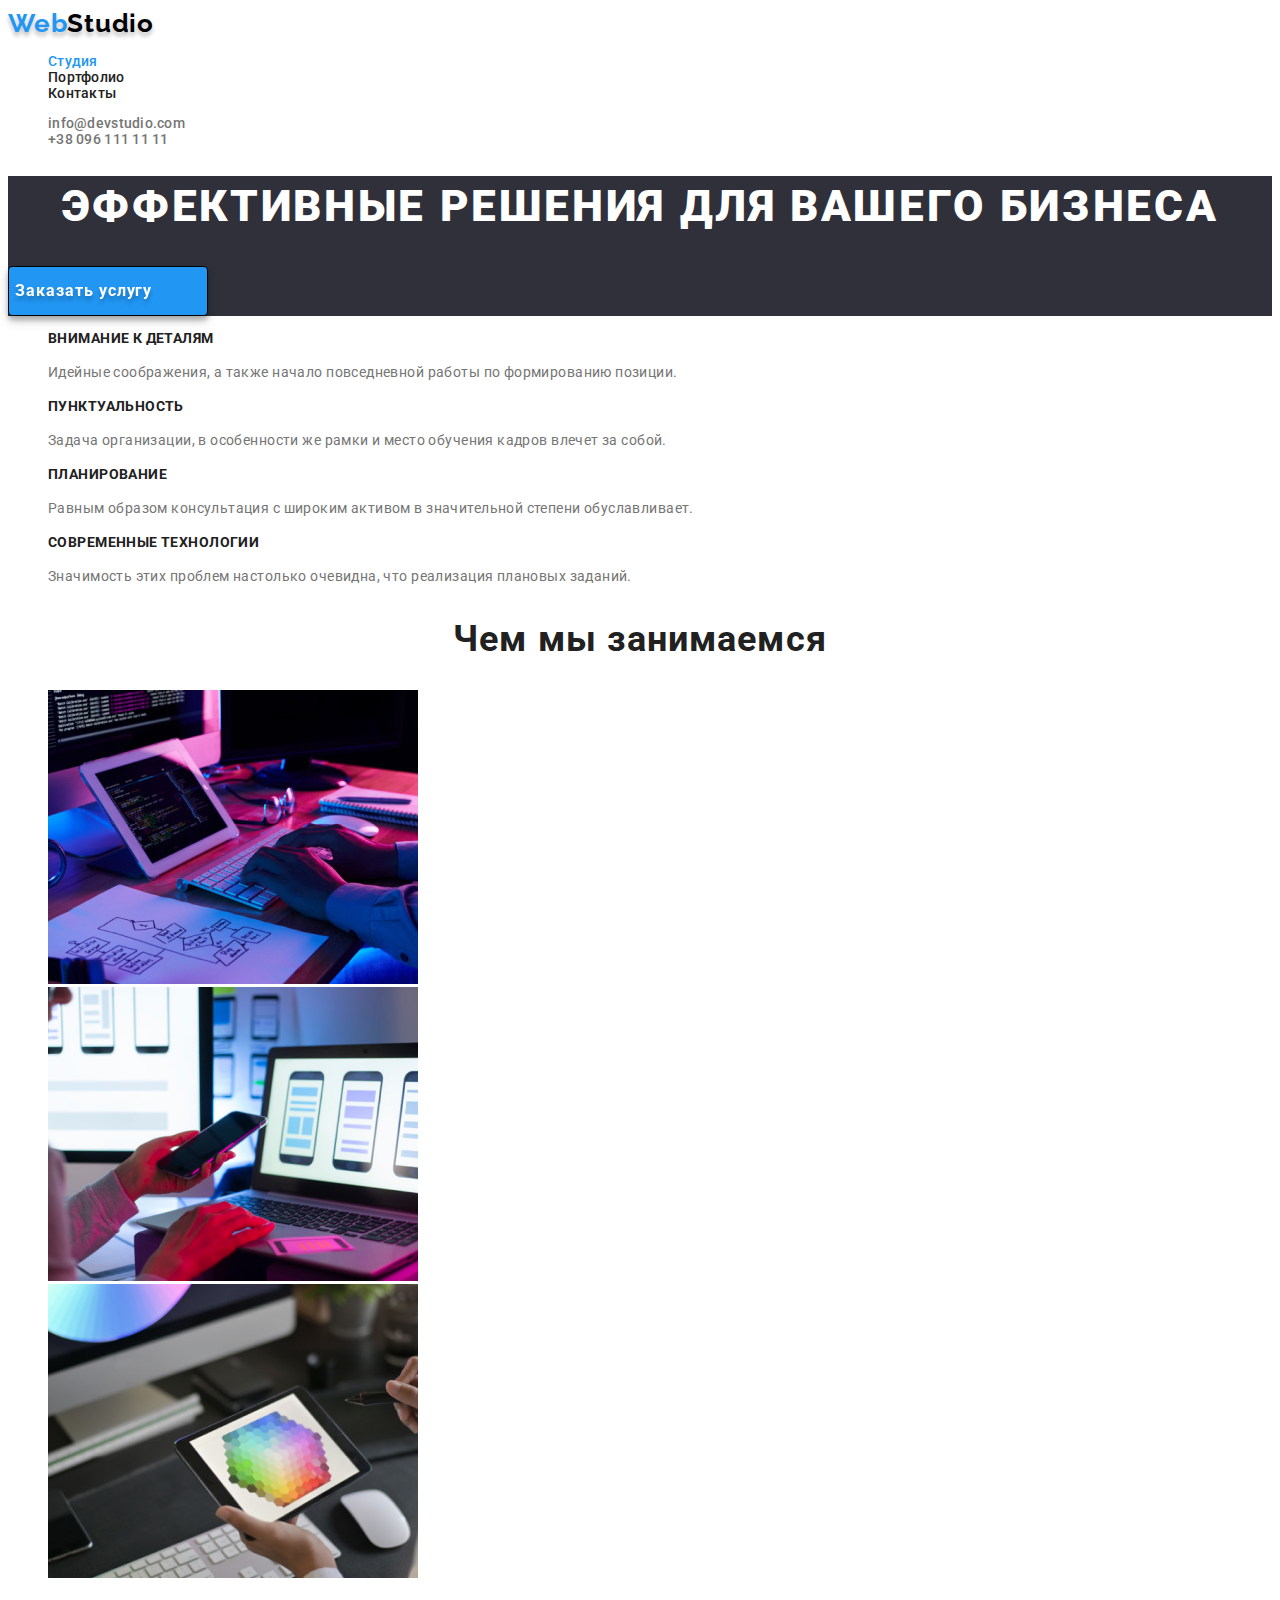
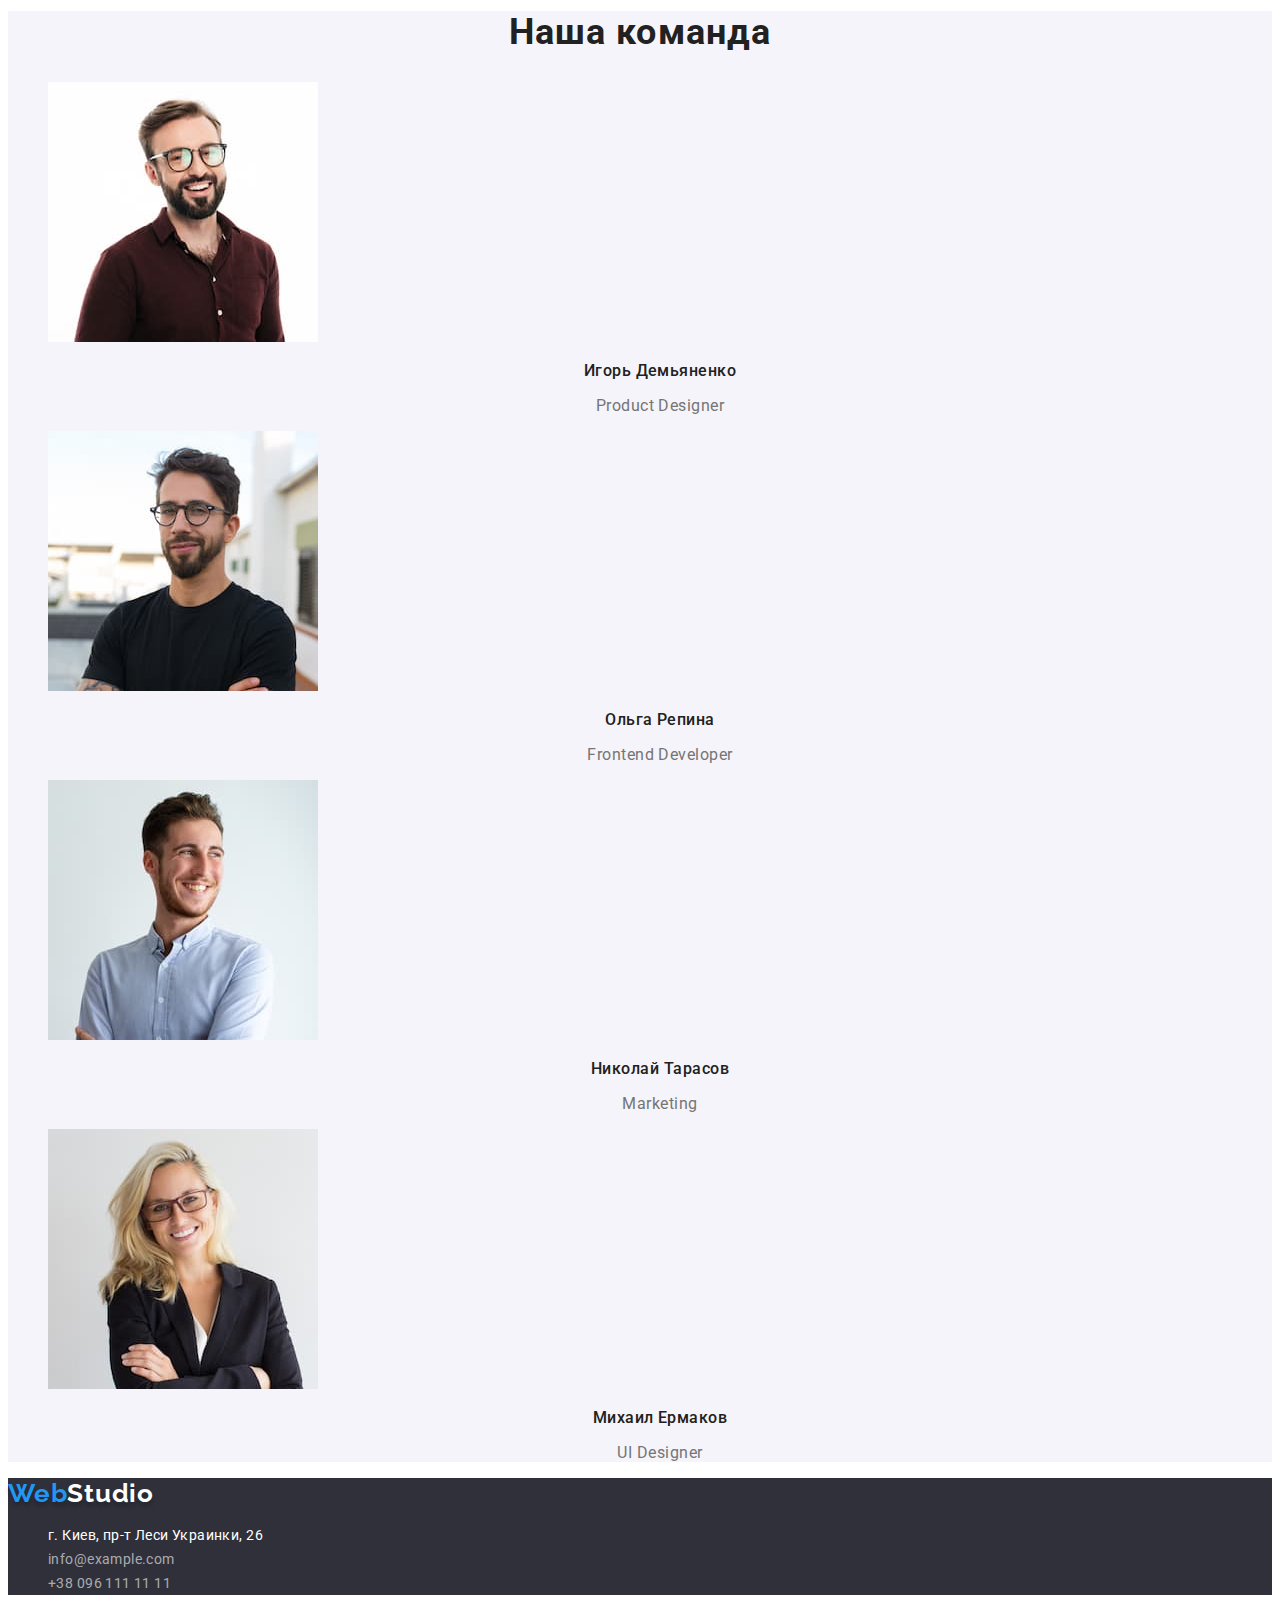
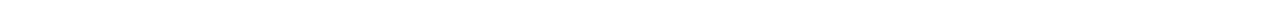
<file: index.html>
<!DOCTYPE html>
<html lang="ru">
  <head>
    <!-- Службова інформація -->
    <meta charset="utf-8" />
    <meta name="description" content="WebStudio" />
    <meta http-equiv="X-UA-Compatible" content="IE=edge" />

    <meta name="viewport" content="width=device-width, initial-scale=1.0" />
    <title>WebStudio</title>

    <!--Fonts start -->
    <link rel="preconnect" href="https://fonts.googleapis.com" />
    <link rel="preconnect" href="https://fonts.gstatic.com" crossorigin />
    <link
      href="https://fonts.googleapis.com/css2?family=Raleway:wght@700&family=Roboto:wght@400;500;700;900&display=swap"
      rel="stylesheet"
    />
    <!--fonts end-->
    <link rel="stylesheet" href="./css/styles.css" />
  </head>
  <body>
    <!-- Header section -->
    <header class="header">
      <a class="link header-logo-lp" href="./index.html"
        >Web<span class="link header-logo-rp">Studio</span></a
      >
      <nav class="header-nav">
        <ul class="list header-list">
          <li class="header-item">
            <a class="link header-link header-link-current" href="./index.html"
              >Студия</a
            >
          </li>
          <li class="header-item">
            <a class="link header-link" href="./portfolio.html">Портфолио</a>
          </li>
          <li class="header-item">
            <a class="link header-link" href="#">Контакты</a>
          </li>
        </ul>
      </nav>
      <ul class="list header-contacts-list">
        <li class="header-contacts-item">
          <a class="link header-email" href="mailto:info@devstudio.com"
            >info@devstudio.com</a
          >
        </li>
        <li class="header-contacts-item">
          <a class="link header-phone" href="tel:+380961111111"
            >+38 096 111 11 11</a
          >
        </li>
      </ul>
    </header>
    <!-- Main section -->
    <main>
      <!-- Hero -->
      <section class="hero">
        <h1 class="hero-header">Эффективные решения для вашего бизнеса</h1>
        <button class="hero-btn btn" type="button">Заказать услугу</button>
      </section>

      <!-- Features section (1-list) -->
      <section class="features">
        <h2 class="visually-hidden">Дьявол в деталях</h2>
        <ul class="list features-list">
          <li class="features-item">
            <h3 class="features-title">Внимание к деталям</h3>
            <p class="features-text">
              Идейные соображения, а также начало повседневной работы по
              формированию позиции.
            </p>
          </li>
          <li class="features-item">
            <h3 class="features-title">Пунктуальность</h3>
            <p class="features-text">
              Задача организации, в особенности же рамки и место обучения кадров
              влечет за собой.
            </p>
          </li>
          <li class="features-item">
            <h3 class="features-title">Планирование</h3>
            <p class="features-text">
              Равным образом консультация с широким активом в значительной
              степени обуславливает.
            </p>
          </li>
          <li class="features-item">
            <h3 class="features-title">Современные технологии</h3>
            <p class="features-text">
              Значимость этих проблем настолько очевидна, что реализация
              плановых заданий.
            </p>
          </li>
        </ul>
      </section>
      <!-- What we do section -->
      <section class="what-we-do">
        <h2 class="wwd-header">Чем мы занимаемся</h2>
        <ul class="list wwd-img-list">
          <li class="wwd-item">
            <img
              class="wwd-img"
              src="./images/wwd/box-1.jpg"
              alt="кодим"
              width="370"
              height="294"
            />
          </li>
          <li class="wwd-item">
            <img
              class="wwd-img"
              src="./images/wwd/box-2.jpg"
              alt="ещекодим"
              width="370"
              height="294"
            />
          </li>

          <li class="wwd-item">
            <img
              class="wwd-img"
              src="./images/wwd/box-3.jpg"
              alt="дизайним"
              width="370"
              height="294"
            />
          </li>
        </ul>
      </section>

      <!-- Our team section (1-list) -->
      <section class="our-team">
        <h2 class="our-team-header">Наша команда</h2>
        <ul class="list team-card-list">
          <li class="team-card-item">
            <img
              class="team-card-img"
              src="./images/our-team/tc1.jpg"
              alt="Демьяненко"
              width="270"
              height="260"
            />
            <h3 class="team-card-header">Игорь Демьяненко</h3>
            <p class="team-card-title">Product Designer</p>
          </li>
          <li class="team-card-item">
            <img
              class="team-card-img"
              src="./images/our-team/tc2.jpg"
              alt="Репина"
              width="270"
              height="260"
            />
            <h3 class="team-card-header">Ольга Репина</h3>
            <p class="team-card-title">Frontend Developer</p>
          </li>
          <li class="team-card-item">
            <img
              class="team-card-img"
              src="./images/our-team/tc3.jpg"
              alt="Тарасовв"
              width="270"
              height="260"
            />
            <h3 class="team-card-header">Николай Тарасов</h3>
            <p class="team-card-title">Marketing</p>
          </li>
          <li class="team-card-item">
            <img
              class="team-card-img"
              src="./images/our-team/tc4.jpg"
              alt="Ермаков"
              width="270"
              height="260"
            />
            <h3 class="team-card-header">Михаил Ермаков</h3>
            <p class="team-card-title">UI Designer</p>
          </li>
        </ul>
      </section>
    </main>
    <!-- Footer section -->
    <footer class="footer">
      <a class="link footer-logo-lp" href="./index.html"
        >Web<span class="link footer-logo-rp">Studio</span></a
      >
      <address>
        <ul class="list footer-address-list">
          <li class="footer-address-item">
            <a
              class="link footer-geo-address"
              href="https://goo.gl/maps/RQotqpEW55b5SoMn7"
              target="blank"
              rel="noopener noreferrer"
              >г. Киев, пр-т Леси Украинки, 26</a
            >
          </li>
          <li class="link footer-address-item">
            <a class="link footer-email" href="mailto:info@example.com"
              >info@example.com</a
            >
          </li>
          <li class="link footer-address-item">
            <a class="link footer-phone" href="tel:+380961111111"
              >+38 096 111 11 11</a
            >
          </li>
        </ul>
      </address>
    </footer>
  </body>
</html>
</file>
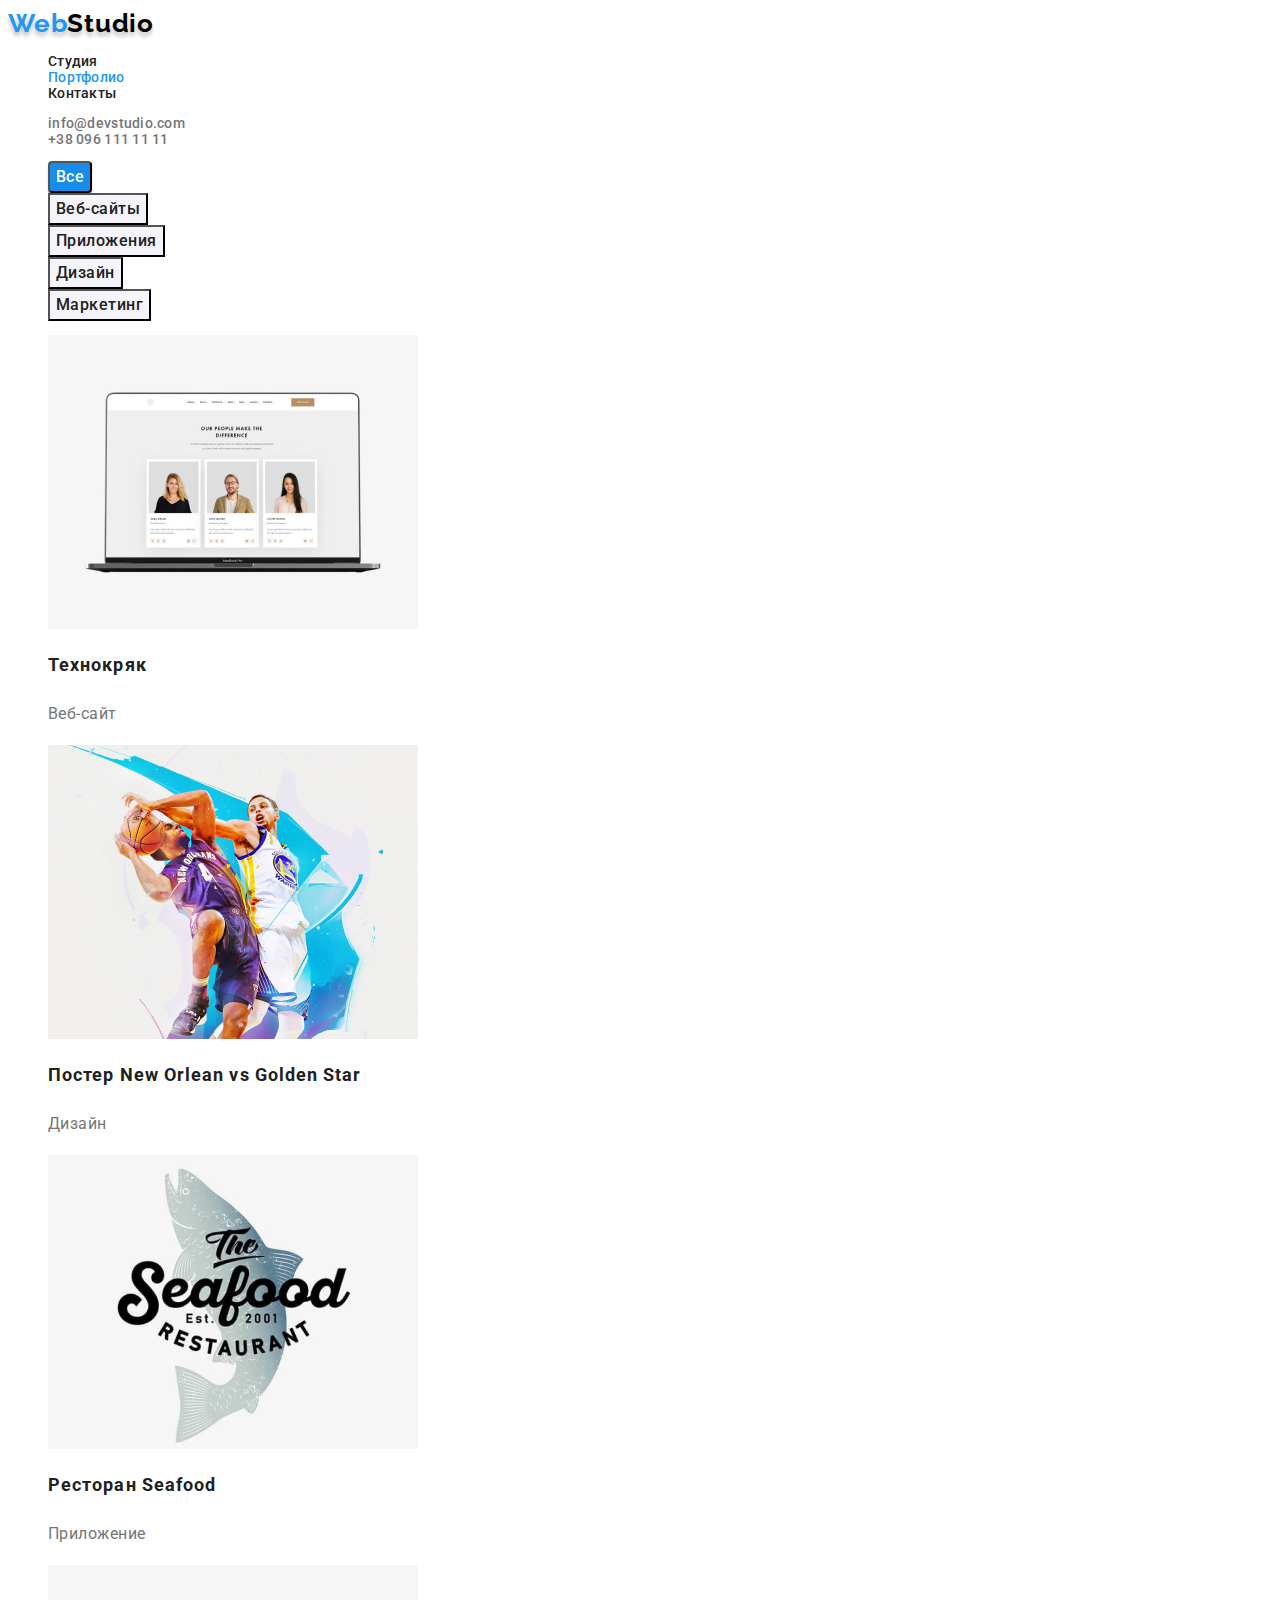
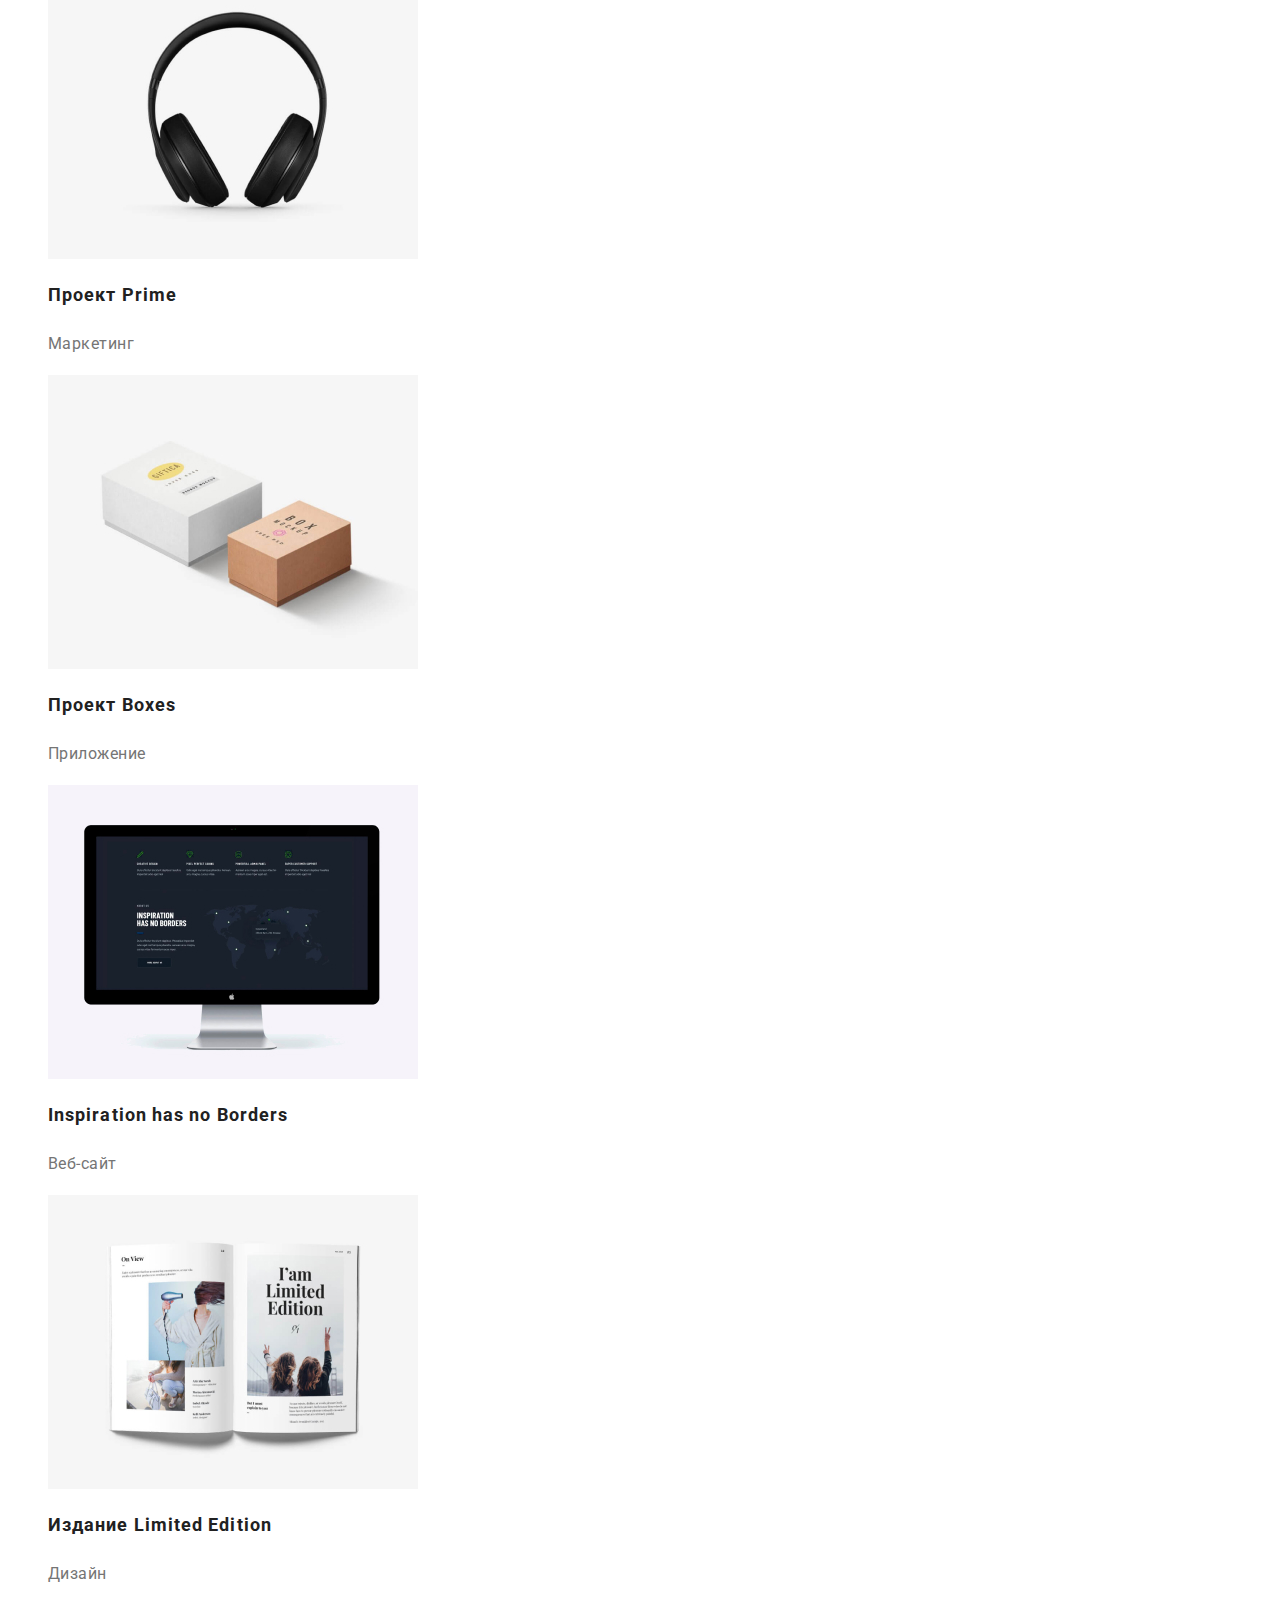
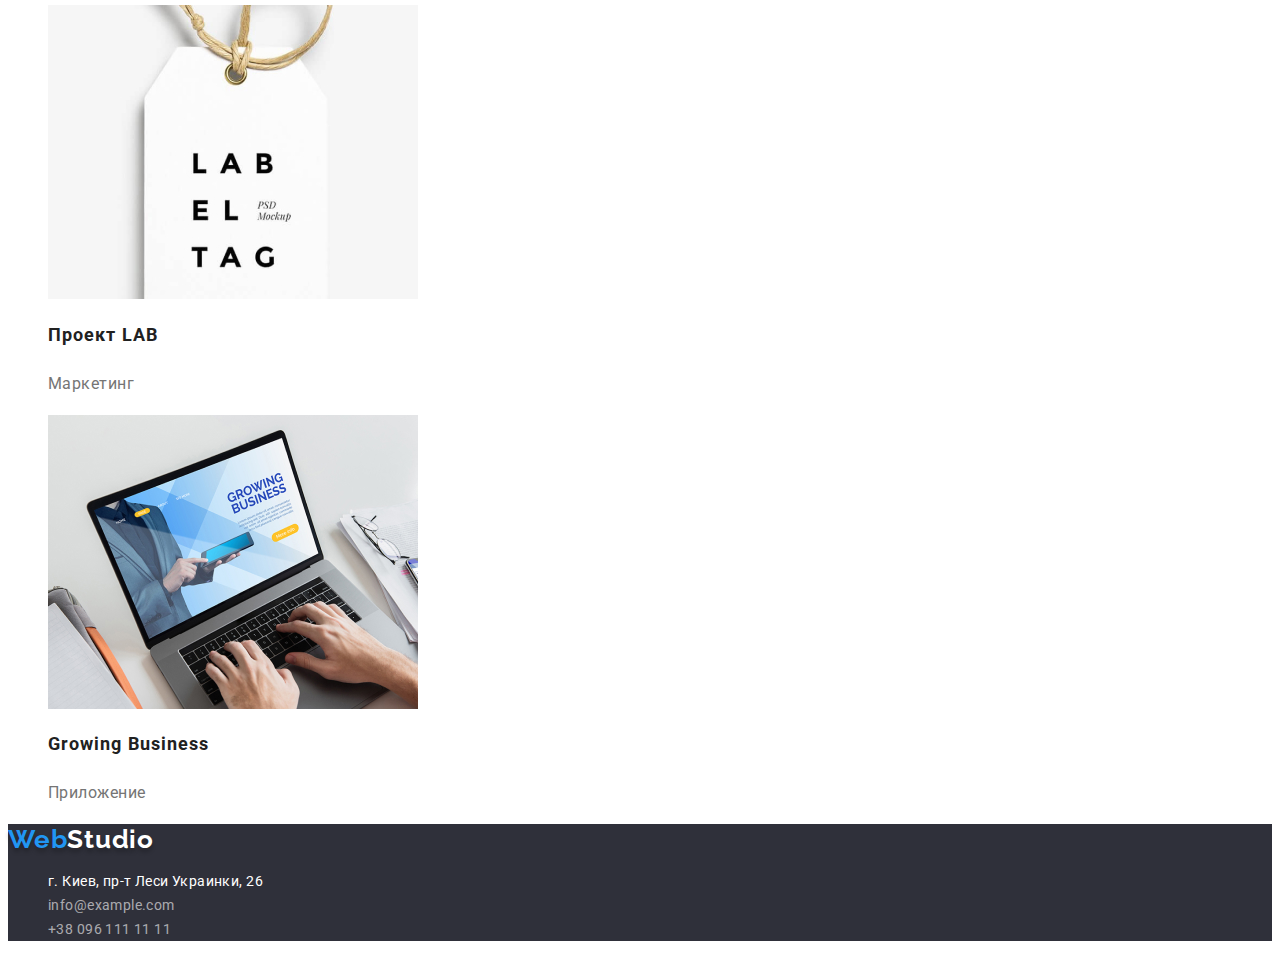
<file: portfolio.html>
<!DOCTYPE html>
<html lang="ru">
  <head>
    <!-- Службова інформація -->
    <meta charset="utf-8" />
    <meta name="description" content="WebStudio" />
    <meta http-equiv="X-UA-Compatible" content="IE=edge" />

    <meta name="viewport" content="width=device-width, initial-scale=1.0" />
    <title>WebStudio</title>

    <!--Fonts start -->
    <link rel="preconnect" href="https://fonts.googleapis.com" />
    <link rel="preconnect" href="https://fonts.gstatic.com" crossorigin />
    <link
      href="https://fonts.googleapis.com/css2?family=Raleway:wght@700&family=Roboto:wght@400;500;700;900&display=swap"
      rel="stylesheet"
    />
    <!--fonts end-->
    <link rel="stylesheet" href="./css/styles.css" />
  </head>
  <body>
    <!-- Header section -->
    <header class="header">
      <a class="link header-logo-lp" href="./index.html"
        >Web<span class="link header-logo-rp">Studio</span></a
      >
      <nav class="header-nav">
        <ul class="list header-list">
          <li class="header-item">
            <a class="link header-link" href="./index.html">Студия</a>
          </li>
          <li class="header-item">
            <a
              class="link header-link header-link-current"
              href="./portfolio.html"
              >Портфолио</a
            >
          </li>
          <li class="header-item">
            <a class="link header-link" href="#">Контакты</a>
          </li>
        </ul>
      </nav>
      <ul class="list header-contacts-list">
        <li class="header-contacts-item">
          <a class="link header-email" href="mailto:info@devstudio.com"
            >info@devstudio.com</a
          >
        </li>
        <li class="header-contacts-item">
          <a class="link header-phone" href="tel:+380961111111"
            >+38 096 111 11 11</a
          >
        </li>
      </ul>
    </header>

    <main>
      <section class="portfolio">
        <h1 class="visually-hidden">Портфолио</h1>
        <ul class="list filter-btn-list">
          <li>
            <button class="filter-btn current-btn btn" type="button">
              Все
            </button>
          </li>
          <li>
            <button class="filter-btn btn" type="button">Веб-сайты</button>
          </li>
          <li>
            <button class="filter-btn btn" type="button">Приложения</button>
          </li>
          <li><button class="filter-btn btn" type="button">Дизайн</button></li>
          <li>
            <button class="filter-btn btn" type="button">Маркетинг</button>
          </li>
        </ul>
        <ul class="list portfolio-list">
          <li class="portfolio-item">
            <img
              class="pf-item-img"
              src="./images/portfolio/pf-1.jpg"
              alt="Технокряк"
              width="370"
              height="294"
            />
            <h2 class="pf-card-header">Технокряк</h2>
            <p class="pf-card-title">Веб-сайт</p>
          </li>
          <li class="portfolio-item">
            <img
              class="pf-item-img"
              src="./images/portfolio/pf-2.jpg"
              alt="Постер New Orlean vs Golden Star"
              width="370"
              height="294"
            />
            <h2 class="pf-card-header">Постер New Orlean vs Golden Star</h2>
            <p class="pf-card-title">Дизайн</p>
          </li>
          <li class="portfolio-item">
            <img
              class="pf-item-img"
              src="./images/portfolio/pf-3.jpg"
              alt="Ресторан Seafood"
              width="370"
              height="294"
            />
            <h2 class="pf-card-header">Ресторан Seafood</h2>
            <p class="pf-card-title">Приложение</p>
          </li>
          <li class="portfolio-item">
            <img
              class="pf-item-img"
              src="./images/portfolio/pf-4.jpg"
              alt="Проект Prime"
              width="370"
              height="294"
            />
            <h2 class="pf-card-header">Проект Prime</h2>
            <p class="pf-card-title">Маркетинг</p>
          </li>
          <li class="portfolio-item">
            <img
              class="pf-item-img"
              src="./images/portfolio/pf-5.jpg"
              alt="Проект Boxes"
              width="370"
              height="294"
            />
            <h2 class="pf-card-header">Проект Boxes</h2>
            <p class="pf-card-title">Приложение</p>
          </li>
          <li class="portfolio-item">
            <img
              class="pf-item-img"
              src="./images/portfolio/pf-6.jpg"
              alt="Inspiration has no Borders"
              width="370"
              height="294"
            />
            <h2 class="pf-card-header">Inspiration has no Borders</h2>
            <p class="pf-card-title">Веб-сайт</p>
          </li>
          <li class="portfolio-item">
            <img
              class="pf-item-img"
              src="./images/portfolio/pf-7.jpg"
              alt="Inspiration has no Borders"
              width="370"
              height="294"
            />
            <h2 class="pf-card-header">Издание Limited Edition</h2>
            <p class="pf-card-title">Дизайн</p>
          </li>
          <li class="portfolio-item">
            <img
              class="pf-item-img"
              src="./images/portfolio/pf-8.jpg"
              alt="Inspiration has no Borders"
              width="370"
              height="294"
            />
            <h2 class="pf-card-header">Проект LAB</h2>
            <p class="pf-card-title">Маркетинг</p>
          </li>
          <li class="portfolio-item">
            <img
              class="pf-item-img"
              src="./images/portfolio/pf-9.jpg"
              alt="Growing Business"
              width="370"
              height="294"
            />
            <h2 class="pf-card-header">Growing Business</h2>
            <p class="pf-card-title">Приложение</p>
          </li>
        </ul>
      </section>
    </main>

    <!-- Footer section -->
    <footer class="footer">
      <a class="link footer-logo-lp" href="./index.html"
        >Web<span class="link footer-logo-rp">Studio</span></a
      >
      <address>
        <ul class="list footer-address-list">
          <li class="footer-address-item">
            <a
              class="link footer-geo-address"
              href="https://goo.gl/maps/RQotqpEW55b5SoMn7"
              target="blank"
              rel="noopener noreferrer"
              >г. Киев, пр-т Леси Украинки, 26</a
            >
          </li>
          <li class="link footer-address-item">
            <a class="link footer-email" href="mailto:info@example.com"
              >info@example.com</a
            >
          </li>
          <li class="link footer-address-item">
            <a class="link footer-phone" href="tel:+380961111111"
              >+38 096 111 11 11</a
            >
          </li>
        </ul>
      </address>
    </footer>
  </body>
</html>
</file>
<file: css/styles.css>
/* INDEX.html page */
:root {
  /* fonts */
  --main-font: "Roboto", "sans-serif";
  --secondary-font: "Raleway", "san-serif";

  /* text colors */
  --main-text-color-b: #212121;
  --main-text-color-w: #ffffff;
  --main-text-color-gr: #757575;
  --btn-text-color-w: #ffffff;
  --btn-text-color-d: #212121;
  --accent-text-color-bl: #2196f3;

  /* backgroung colors */
  --main-bg-color-dk: #2f303a;
  --main-bg-color-gr: #f5f4fa;
  --main-bg-color-wt: #ffffff;
  --btn-bgc-color-bl: #2196f3;
  --btn-bgc-color-gr: #f5f4fa;
  --accent-btn-bgc-color: #188ce8;

  /*others*/
  --brand-color-blue: #2196f3;
  --brand-color-black: #000000;
  --brand-color-white: #ffffff;
  --border-header-color-gr: #ececec;
  --border-card-color-gr: #eeeeee;
}

body {
  font-family: var(--main-font);
  color: var(--main-text-color-b);
  background-color: var(--main-bg-color-wt);
  font-size: 14px;
  letter-spacing: 0.03em;
}

/* rerset styles */

.list {
  list-style: none;
}

.link {
  text-decoration: none;
  color: rgba(255, 255, 255, 0.6);
}
.btn {
  font-family: inherit;
  cursor: pointer;
}
.visually-hidden {
  position: absolute;
  width: 1px;
  height: 1px;
  margin: -1px;
  border: 0;
  padding: 0;

  white-space: nowrap;
  clip-path: inset(100%);
  clip: rect(0 0 0 0);
  overflow: hidden;
}
/* header section */

.header-email,
.header-phone {
  color: rgba(117, 117, 117, 1);
  font-weight: 500;
  font-size: 14px;
  line-height: calc(16 / 14);
  letter-spacing: 0.02em;
}

.header-phone:hover,
.header-phone:focus,
.header-email:hover,
.header-email:focus {
  color: #2196f3;
}

/* Elements */

/* header section */
.features-header {
  fill-rule: none;
}

.header-logo-lp {
  font-family: var(--secondary-font);
  font-weight: 700;
  font-size: 26px;
  line-height: calc(31 / 26);
  letter-spacing: 0.03em;
  color: var(--brand-color-blue);
  text-shadow: 0px 4px 4px rgba(0, 0, 0, 0.25);
}

.header-logo-rp {
  font-family: var(--secondary-font);
  font-weight: 700;
  font-size: 26px;
  line-height: calc(31 / 26);
  letter-spacing: 0.03em;
  color: var(--brand-color-black);
  text-shadow: 0px 4px 4px rgba(0, 0, 0, 0.25);
}

.header-link {
  font-weight: 500;
  font-size: 14px;
  line-height: 16px;
  letter-spacing: 0.02em;
  color: #212121;
}
.header-link:hover,
.header-link:focus {
  color: rgba(33, 150, 243, 1);
}

.header-link-current {
  color: rgba(33, 150, 243, 1);
}

/* hero section */
.hero {
  background-color: var(--main-bg-color-dk);
}
.hero-header {
  color: #ffffff;
  font-weight: 900;
  font-size: 44px;
  line-height: calc(60 / 44);
  text-align: center;
  letter-spacing: 0.06em;
  text-transform: uppercase;
}

.hero-btn {
  width: 200px;
  height: 50px;
  color: var(--btn-text-color-w);
  background-color: var(--btn-bgc-color-bl);
  filter: drop-shadow(0px 4px 4px rgba(0, 0, 0, 0.25));
  box-shadow: 0px 4px 4px rgba(0, 0, 0, 0.15);
  border-radius: 4px;
  font-family: "Roboto";
  font-style: normal;
  font-weight: 700;
  font-size: 16px;
  line-height: calc(30 / 16);
  display: flex;
  align-items: center;
  text-align: center;
  letter-spacing: 0.06em;
  border: 1px solid #000000;
  text-shadow: 0px 4px 4px rgba(0, 0, 0, 0.25);
}

.hero-btn:hover,
.hero-btn:focus {
  background-color: var(--accent-btn-bgc-color);
}
/* Features section */
.features-title {
  font-weight: 700;
  font-size: 14px;
  line-height: calc(16 / 14);
  letter-spacing: 0.03em;
  text-transform: uppercase;
  color: var(--main-text-color-b);
}

.features-text {
  font-weight: 400;
  font-size: 14px;
  line-height: calc(24 / 14);
  letter-spacing: 0.03em;
  color: #757575;
}

/* what we do section */
.wwd-header {
  font-weight: 700;
  font-size: 36px;
  line-height: calc(42 / 36);
  text-align: center;
  letter-spacing: 0.03em;
}

/* our team section */
.our-team {
  background-color: var(--main-bg-color-gr);
}
.our-team-header {
  font-weight: 700;
  font-size: 36px;
  line-height: calc(42 / 36);
  text-align: center;
  letter-spacing: 0.03em;
}

.team-card-header {
  font-weight: 500;
  font-size: 16px;
  line-height: calc(19 / 16);
  text-align: center;
  letter-spacing: 0.03em;
}
.team-card-title {
  font-weight: 400;
  font-size: 16px;
  line-height: calc(19 / 16);
  text-align: center;
  letter-spacing: 0.03em;
  color: #757575;
}
/* footer section */

.footer {
  background-color: var(--main-bg-color-dk);
}

.footer-logo-lp {
  font-family: var(--secondary-font);
  font-weight: 700;
  font-size: 26px;
  line-height: calc(31 / 26);
  letter-spacing: 0.03em;
  color: var(--brand-color-blue);
  text-shadow: 0px 4px 4px rgba(0, 0, 0, 0.25);
}

.footer-logo-rp {
  font-family: var(--secondary-font);
  font-weight: 700;
  font-size: 26px;
  line-height: calc(31 / 26);
  letter-spacing: 0.03em;
  color: var(--brand-color-white);
  text-shadow: 0px 4px 4px rgba(0, 0, 0, 0.25);
}

address {
  font-style: normal;
}
.footer-geo-address {
  color: #ffffff;
  font-weight: 400;
  font-size: 14px;
  line-height: calc(24 / 14);
  letter-spacing: 0.03em;
}
.footer-geo-address:hover,
.footer-geo-address:focus {
  color: var(--accent-btn-bgc-color);
}
.footer-phone,
.footer-email {
  color: rgba(255, 255, 255, 0.6);
  font-weight: 400;
  font-size: 14px;
  line-height: calc(24 / 14);
  letter-spacing: 0.03em;
}

.footer-phone:hover,
.footer-phone:focus,
.footer-email:hover,
.footer-email:focus {
  color: var(--accent-text-color-bl);
}

/* PORTFOLIO.html page */

/* main section>
/* portfolio section */
/*buttons controls */
.filter-btn {
  background-color: var(--main-bg-color-gr);
  color: var(--main-text-color-b);
  font-style: normal;
  font-weight: 500;
  font-size: 16px;
  line-height: calc(26 / 16);
  text-align: center;
  letter-spacing: 0.03em;
}

.filter-btn:hover,
.filter-btn:focus {
  background-color: var(--accent-btn-bgc-color);
  color: var(--main-text-color-w);
}

.current-btn {
  background-color: var(--accent-btn-bgc-color);
  color: var(--main-text-color-w);
  font-family: "Roboto";
  font-weight: 500;
  font-size: 16px;
  line-height: calc(26 / 16);
  text-align: center;
  letter-spacing: 0.03em;

  box-shadow: 0px 3px 1px rgba(0, 0, 0, 0.1), 0px 1px 2px rgba(0, 0, 0, 0.08),
    0px 2px 2px rgba(0, 0, 0, 0.12);
  border-radius: 4px;
}
.current-btn:hover,
.current-btn:focus {
  background-color: var(--accent-btn-bgc-color);
}

/* portfolio cards */
.pf-card-header {
  font-weight: 700;
  font-size: 18px;
  line-height: calc(36 / 18);
  letter-spacing: 0.06em;
  color: var(--main-text-color-b);
}
.pf-card-title {
  font-size: 16px;
  line-height: 30px;
  letter-spacing: 0.03em;
  color: var(--main-text-color-gr);
}
</file>
